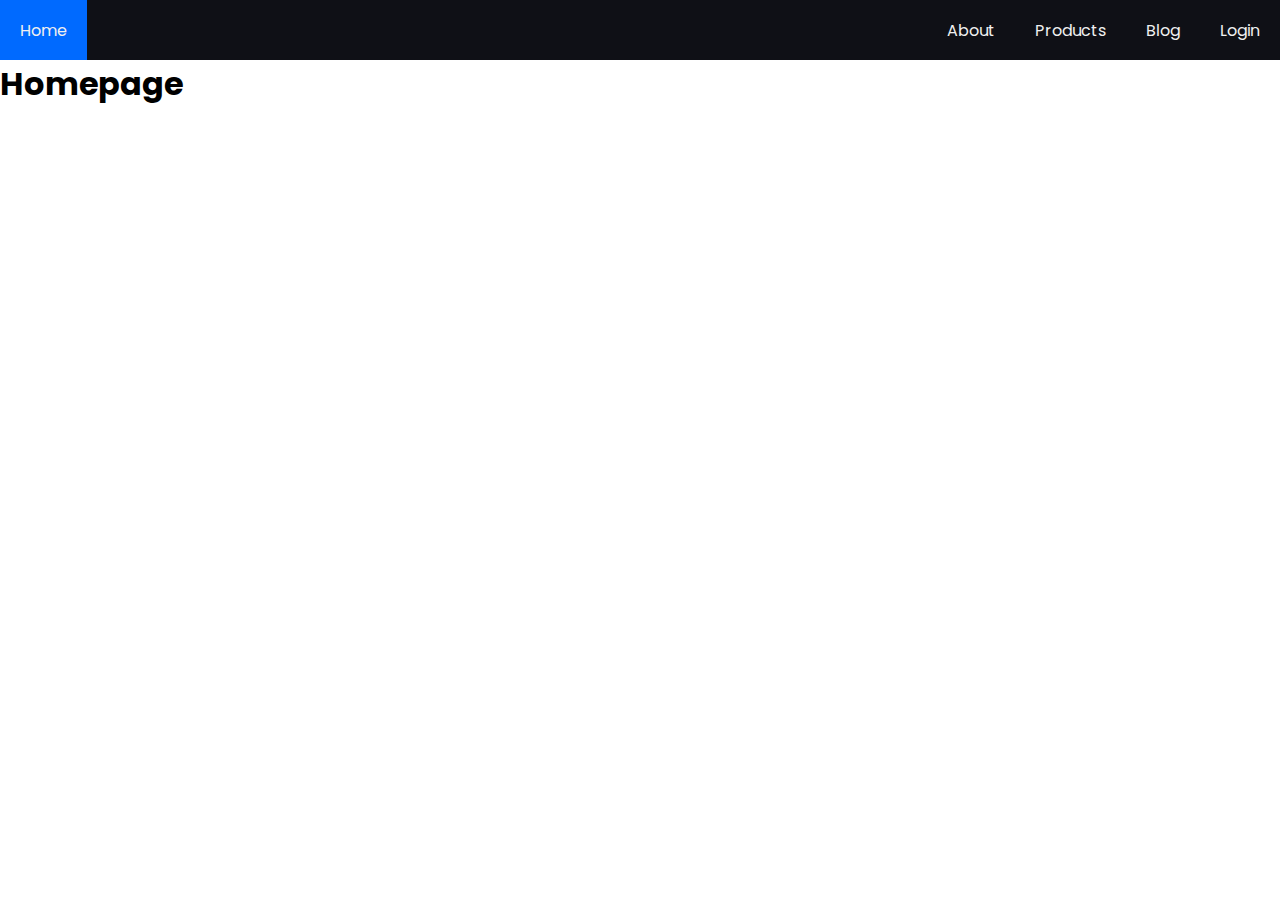
<file: animated navbar/index.html>
<!DOCTYPE html>
<html lang="en">
<head>
  <meta charset="UTF-8">
  <meta name="viewport" content="width=device-width, initial-scale=1.0">
  <title>Animated Navbar</title>
  <link rel="stylesheet" href="style.css">
</head>
<body>
  <nav>
    <input type="checkbox" id="sidebar-active">
    <label for="sidebar-active" class="open-sidebar-button">
      <svg xmlns="http://www.w3.org/2000/svg" height="32" viewBox="0 -960 960 960" width="32"><path d="M120-240v-80h720v80H120Zm0-200v-80h720v80H120Zm0-200v-80h720v80H120Z"/></svg>
    </label>
    <label id="overlay" for="sidebar-active"></label>
    <div class="links-container">
      <label for="sidebar-active" class="close-sidebar-button">
        <svg xmlns="http://www.w3.org/2000/svg" height="32" viewBox="0 -960 960 960" width="32"><path d="m256-200-56-56 224-224-224-224 56-56 224 224 224-224 56 56-224 224 224 224-56 56-224-224-224 224Z"/></svg>
      </label>

      <!-- NOT IN TUTORIAL: The <a> tags are linked to the subpages -->
      <a class="home-link" href="index.html">Home</a> 
      <a href="about.html">About</a> 
      <a href="products.html">Products</a>
      <a href="blog.html">Blog</a>
      <a href="login.html">Login</a>
      
    </div>
  </nav>

  <h1>Homepage</h1>
</body>
</html>
</file>
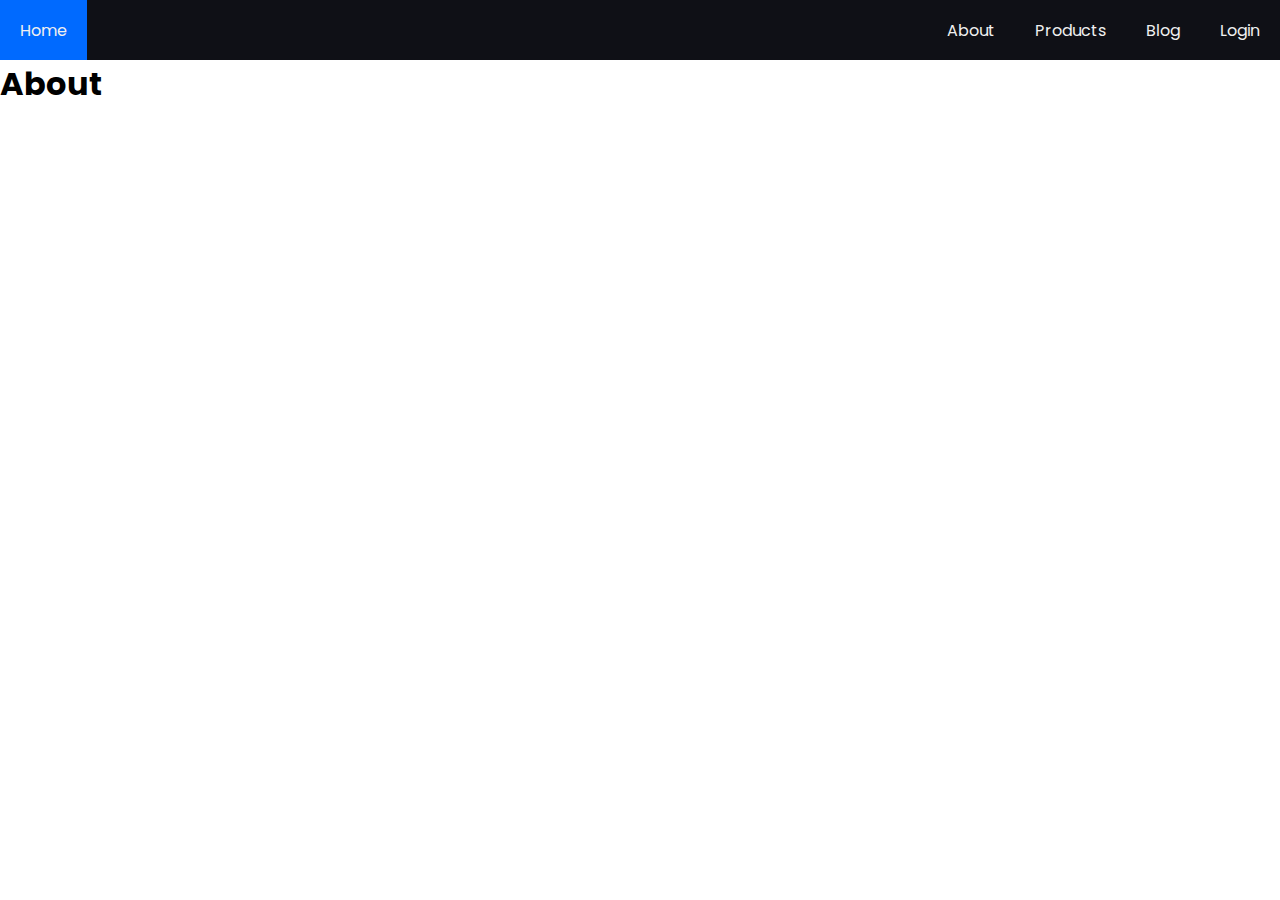
<file: animated navbar/about.html>
<!DOCTYPE html>
<html lang="en">
<head>
  <meta charset="UTF-8">
  <meta name="viewport" content="width=device-width, initial-scale=1.0">
  <title>About</title>
  <link rel="stylesheet" href="style.css">
</head>
<body>
  <nav>
    <input type="checkbox" id="sidebar-active">
    <label for="sidebar-active" class="open-sidebar-button">
      <svg xmlns="http://www.w3.org/2000/svg" height="32" viewBox="0 -960 960 960" width="32"><path d="M120-240v-80h720v80H120Zm0-200v-80h720v80H120Zm0-200v-80h720v80H120Z"/></svg>
    </label>
    <label id="overlay" for="sidebar-active"></label>
    <div class="links-container">
      <label for="sidebar-active" class="close-sidebar-button">
        <svg xmlns="http://www.w3.org/2000/svg" height="32" viewBox="0 -960 960 960" width="32"><path d="m256-200-56-56 224-224-224-224 56-56 224 224 224-224 56 56-224 224 224 224-56 56-224-224-224 224Z"/></svg>
      </label>

      <a class="home-link" href="index.html">Home</a> <!-- link back to homepage -->
      <a href="about.html">About</a> 
      <a href="products.html">Products</a>
      <a href="blog.html">Blog</a>
      <a href="login.html">Login</a>
      
    </div>
  </nav>

  <h1>About</h1>
</body>
</html>
</file>
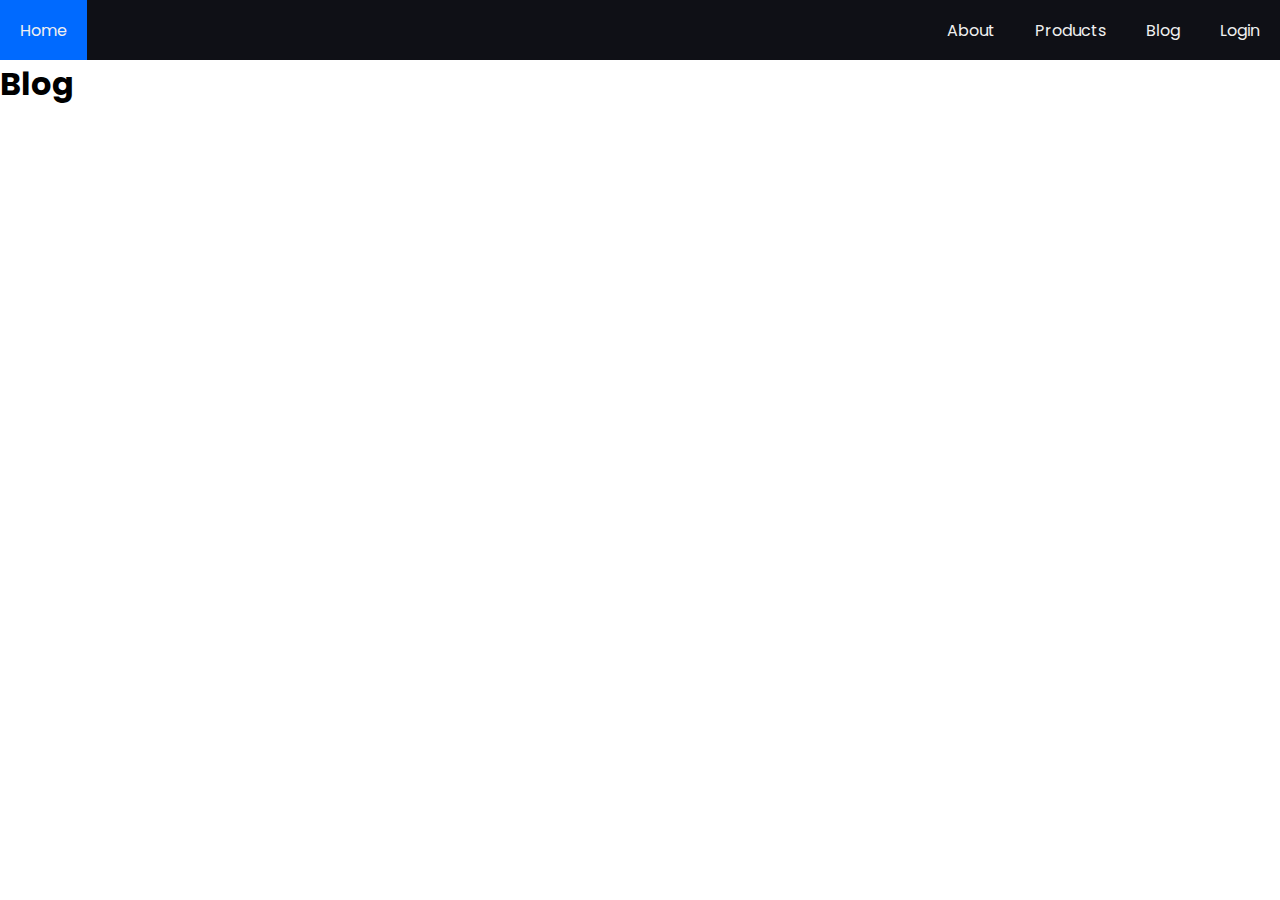
<file: animated navbar/blog.html>
<!DOCTYPE html>
<html lang="en">
<head>
  <meta charset="UTF-8">
  <meta name="viewport" content="width=device-width, initial-scale=1.0">
  <title>Blog</title>
  <link rel="stylesheet" href="style.css">
</head>
<body>
  <nav>
    <input type="checkbox" id="sidebar-active">
    <label for="sidebar-active" class="open-sidebar-button">
      <svg xmlns="http://www.w3.org/2000/svg" height="32" viewBox="0 -960 960 960" width="32"><path d="M120-240v-80h720v80H120Zm0-200v-80h720v80H120Zm0-200v-80h720v80H120Z"/></svg>
    </label>
    <label id="overlay" for="sidebar-active"></label>
    <div class="links-container">
      <label for="sidebar-active" class="close-sidebar-button">
        <svg xmlns="http://www.w3.org/2000/svg" height="32" viewBox="0 -960 960 960" width="32"><path d="m256-200-56-56 224-224-224-224 56-56 224 224 224-224 56 56-224 224 224 224-56 56-224-224-224 224Z"/></svg>
      </label>

      <a class="home-link" href="index.html">Home</a> <!-- link back to homepage -->
      <a href="about.html">About</a> 
      <a href="products.html">Products</a>
      <a href="blog.html">Blog</a>
      <a href="login.html">Login</a>
      
    </div>
  </nav>
  <h1>Blog</h1>
</body>
</html>
</file>
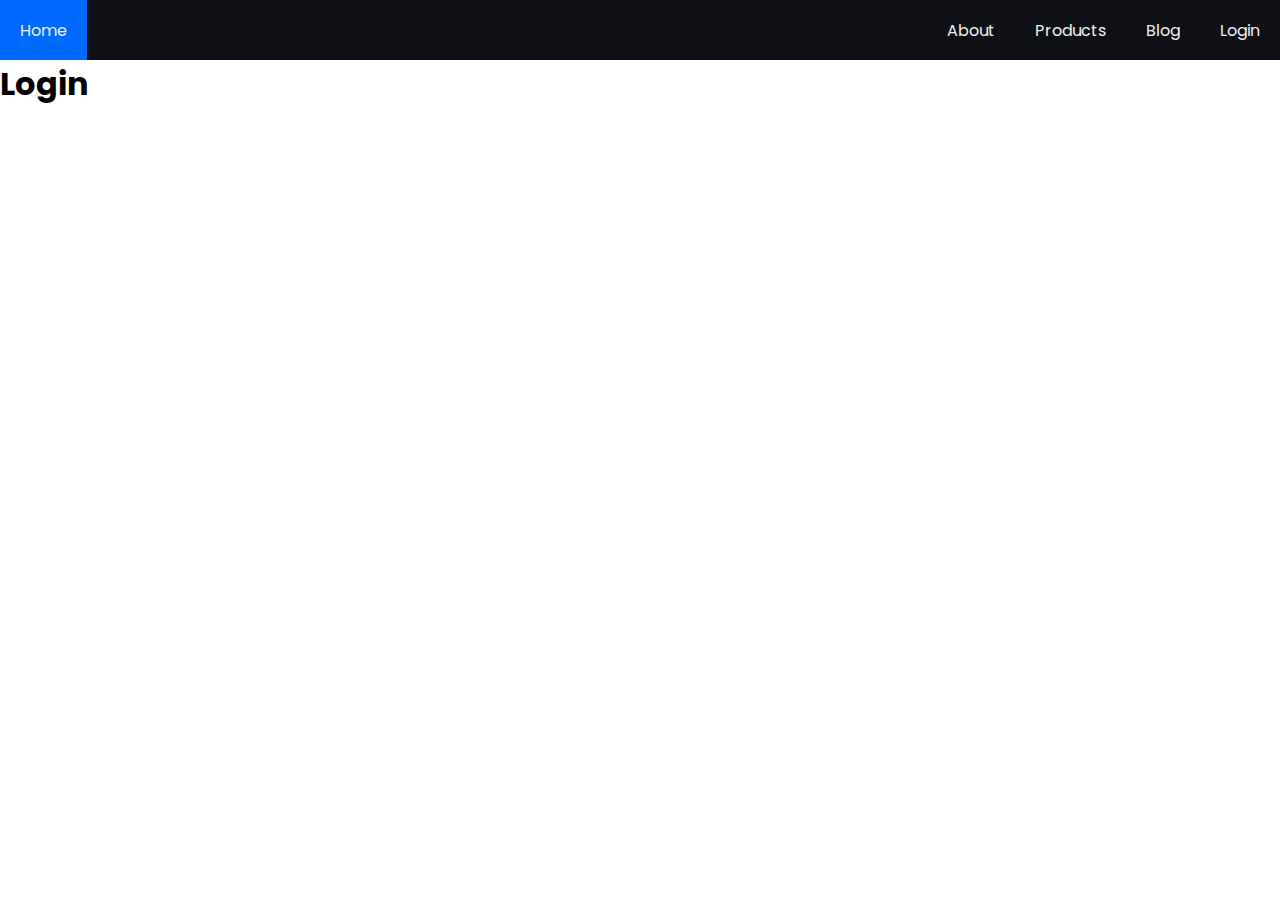
<file: animated navbar/login.html>
<!DOCTYPE html>
<html lang="en">
<head>
  <meta charset="UTF-8">
  <meta name="viewport" content="width=device-width, initial-scale=1.0">
  <title>Login</title>
  <link rel="stylesheet" href="style.css">
</head>
<body>
  <nav>
    <input type="checkbox" id="sidebar-active">
    <label for="sidebar-active" class="open-sidebar-button">
      <svg xmlns="http://www.w3.org/2000/svg" height="32" viewBox="0 -960 960 960" width="32"><path d="M120-240v-80h720v80H120Zm0-200v-80h720v80H120Zm0-200v-80h720v80H120Z"/></svg>
    </label>
    <label id="overlay" for="sidebar-active"></label>
    <div class="links-container">
      <label for="sidebar-active" class="close-sidebar-button">
        <svg xmlns="http://www.w3.org/2000/svg" height="32" viewBox="0 -960 960 960" width="32"><path d="m256-200-56-56 224-224-224-224 56-56 224 224 224-224 56 56-224 224 224 224-56 56-224-224-224 224Z"/></svg>
      </label>

      <a class="home-link" href="index.html">Home</a> <!-- link back to homepage -->
      <a href="about.html">About</a> 
      <a href="products.html">Products</a>
      <a href="blog.html">Blog</a>
      <a href="login.html">Login</a>
      
    </div>
  </nav>

  <h1>Login</h1>
</body>
</html>
</file>
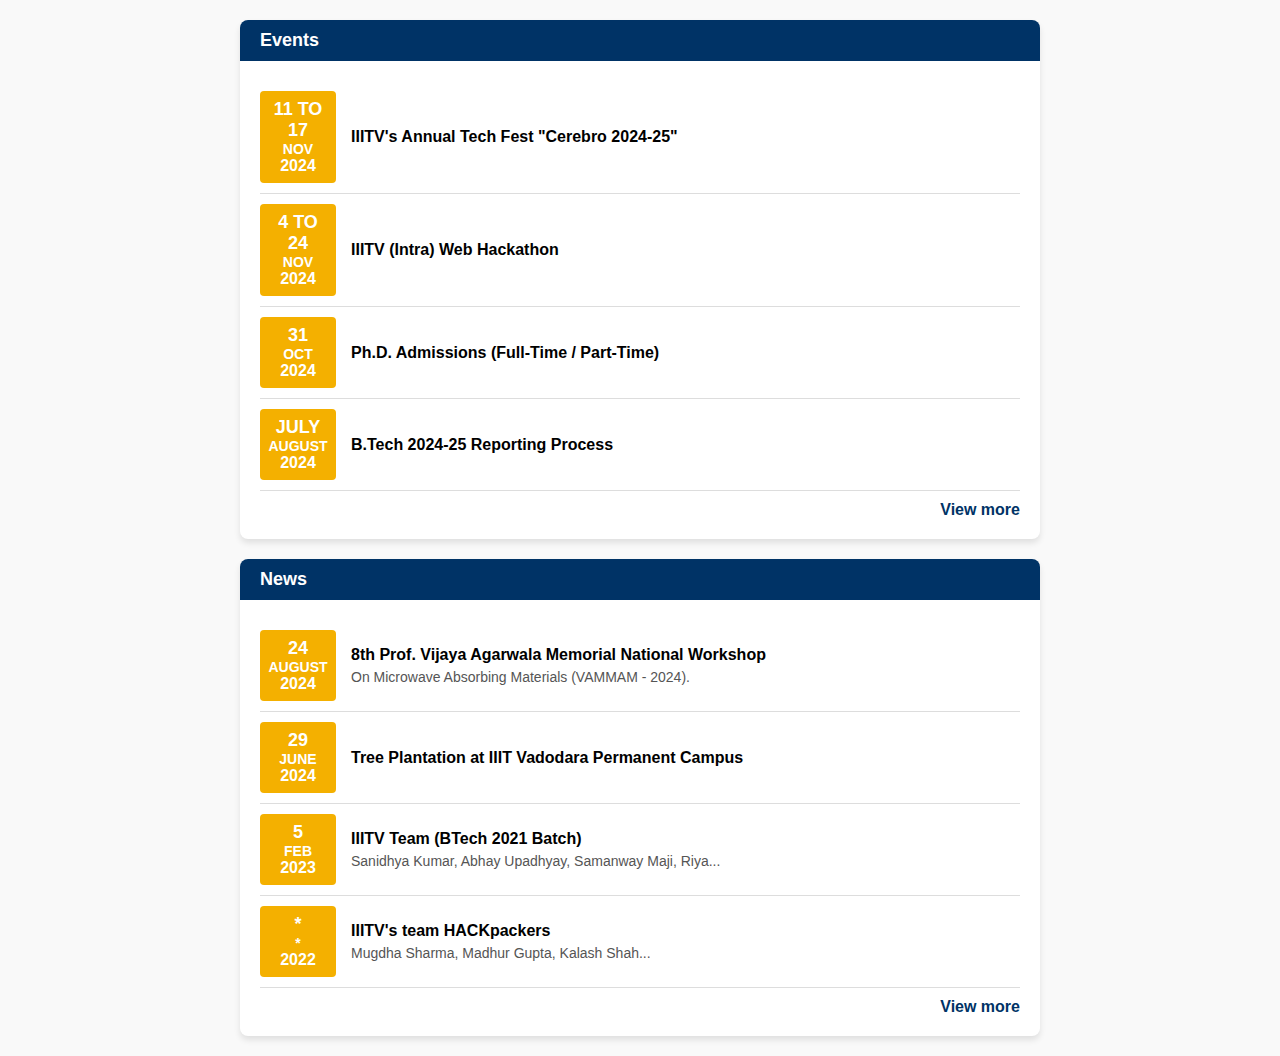
<file: animated navbar/new.html>
<!DOCTYPE html>
<html lang="en">
<head>
    <meta charset="UTF-8">
    <meta name="viewport" content="width=device-width, initial-scale=1.0">
    <title>Events and News</title>
    <style>
        body {
            font-family: Arial, sans-serif;
            margin: 0;
            padding: 0;
            background-color: #f9f9f9;
        }

        .section-container {
            margin: 20px auto;
            max-width: 800px;
            background-color: white;
            border-radius: 8px;
            overflow: hidden;
            box-shadow: 0 4px 6px rgba(0, 0, 0, 0.1);
        }

        .section-header {
            background-color: #003366;
            color: white;
            padding: 10px 20px;
            font-size: 18px;
            font-weight: bold;
        }

        .section-content {
            padding: 20px;
        }

        .item {
            display: flex;
            align-items: center;
            border-bottom: 1px solid #ddd;
            padding: 10px 0;
        }

        .item:last-child {
            border-bottom: none;
        }

        .date {
            background-color: #f4b000;
            color: white;
            font-weight: bold;
            padding: 8px;
            margin-right: 15px;
            border-radius: 4px;
            text-align: center;
            width: 60px;
        }

        .date .month {
            font-size: 14px;
        }

        .date .day {
            font-size: 18px;
        }

        .details {
            flex-grow: 1;
        }

        .details .title {
            font-weight: bold;
            font-size: 16px;
        }

        .details .description {
            font-size: 14px;
            color: #555;
            margin-top: 5px;
        }

        .view-more {
            text-align: right;
            margin-top: 10px;
        }

        .view-more a {
            text-decoration: none;
            color: #003366;
            font-weight: bold;
        }

        .view-more a:hover {
            text-decoration: underline;
        }
    </style>
</head>
<body>

    <!-- Events Section -->
    <div class="section-container">
        <div class="section-header">Events</div>
        <div class="section-content">
            <div class="item">
                <div class="date">
                    <div class="day">11 TO 17</div>
                    <div class="month">NOV</div>
                    <div class="year">2024</div>
                </div>
                <div class="details">
                    <div class="title">IIITV's Annual Tech Fest "Cerebro 2024-25"</div>
                </div>
            </div>
            <div class="item">
                <div class="date">
                    <div class="day">4 TO 24</div>
                    <div class="month">NOV</div>
                    <div class="year">2024</div>
                </div>
                <div class="details">
                    <div class="title">IIITV (Intra) Web Hackathon</div>
                </div>
            </div>
            <div class="item">
                <div class="date">
                    <div class="day">31</div>
                    <div class="month">OCT</div>
                    <div class="year">2024</div>
                </div>
                <div class="details">
                    <div class="title">Ph.D. Admissions (Full-Time / Part-Time)</div>
                </div>
            </div>
            <div class="item">
                <div class="date">
                    <div class="day">JULY</div>
                    <div class="month">AUGUST</div>
                    <div class="year">2024</div>
                </div>
                <div class="details">
                    <div class="title">B.Tech 2024-25 Reporting Process</div>
                </div>
            </div>
            <div class="view-more">
                <a href="#">View more</a>
            </div>
        </div>
    </div>

    <!-- News Section -->
    <div class="section-container">
        <div class="section-header">News</div>
        <div class="section-content">
            <div class="item">
                <div class="date">
                    <div class="day">24</div>
                    <div class="month">AUGUST</div>
                    <div class="year">2024</div>
                </div>
                <div class="details">
                    <div class="title">8th Prof. Vijaya Agarwala Memorial National Workshop</div>
                    <div class="description">On Microwave Absorbing Materials (VAMMAM - 2024).</div>
                </div>
            </div>
            <div class="item">
                <div class="date">
                    <div class="day">29</div>
                    <div class="month">JUNE</div>
                    <div class="year">2024</div>
                </div>
                <div class="details">
                    <div class="title">Tree Plantation at IIIT Vadodara Permanent Campus</div>
                </div>
            </div>
            <div class="item">
                <div class="date">
                    <div class="day">5</div>
                    <div class="month">FEB</div>
                    <div class="year">2023</div>
                </div>
                <div class="details">
                    <div class="title">IIITV Team (BTech 2021 Batch)</div>
                    <div class="description">Sanidhya Kumar, Abhay Upadhyay, Samanway Maji, Riya...</div>
                </div>
            </div>
            <div class="item">
                <div class="date">
                    <div class="day">*</div>
                    <div class="month">*</div>
                    <div class="year">2022</div>
                </div>
                <div class="details">
                    <div class="title">IIITV's team HACKpackers</div>
                    <div class="description">Mugdha Sharma, Madhur Gupta, Kalash Shah...</div>
                </div>
            </div>
            <div class="view-more">
                <a href="#">View more</a>
            </div>
        </div>
    </div>

</body>
</html>
</file>
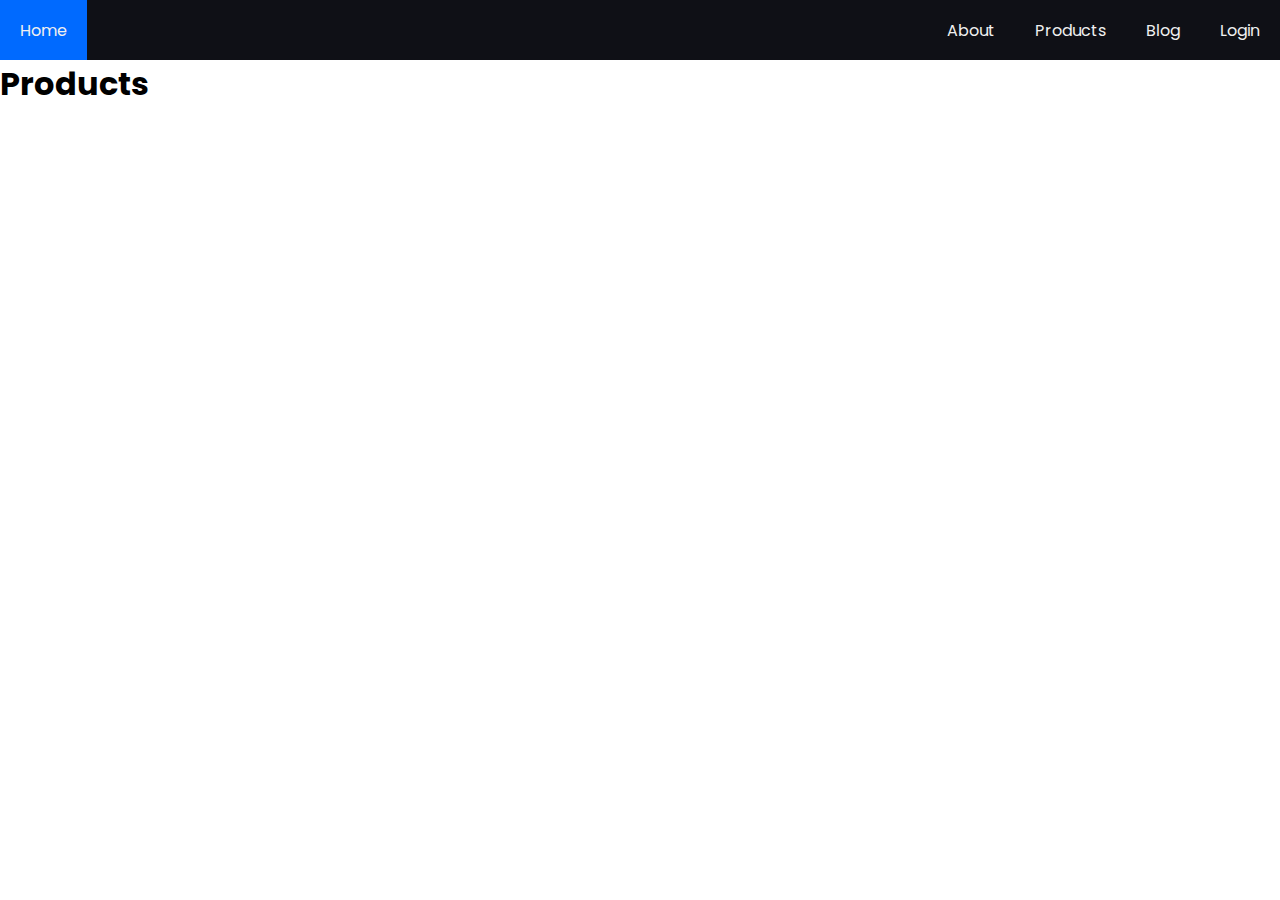
<file: animated navbar/products.html>
<!DOCTYPE html>
<html lang="en">
<head>
  <meta charset="UTF-8">
  <meta name="viewport" content="width=device-width, initial-scale=1.0">
  <title>Products</title>
  <link rel="stylesheet" href="style.css">
</head>
<body>
  <nav>
    <input type="checkbox" id="sidebar-active">
    <label for="sidebar-active" class="open-sidebar-button">
      <svg xmlns="http://www.w3.org/2000/svg" height="32" viewBox="0 -960 960 960" width="32"><path d="M120-240v-80h720v80H120Zm0-200v-80h720v80H120Zm0-200v-80h720v80H120Z"/></svg>
    </label>
    <label id="overlay" for="sidebar-active"></label>
    <div class="links-container">
      <label for="sidebar-active" class="close-sidebar-button">
        <svg xmlns="http://www.w3.org/2000/svg" height="32" viewBox="0 -960 960 960" width="32"><path d="m256-200-56-56 224-224-224-224 56-56 224 224 224-224 56 56-224 224 224 224-56 56-224-224-224 224Z"/></svg>
      </label>

      <a class="home-link" href="index.html">Home</a> <!-- link back to homepage -->
      <a href="about.html">About</a> 
      <a href="products.html">Products</a>
      <a href="blog.html">Blog</a>
      <a href="login.html">Login</a>
      
    </div>
  </nav>
  <h1>Products</h1>
</body>
</html>
</file>
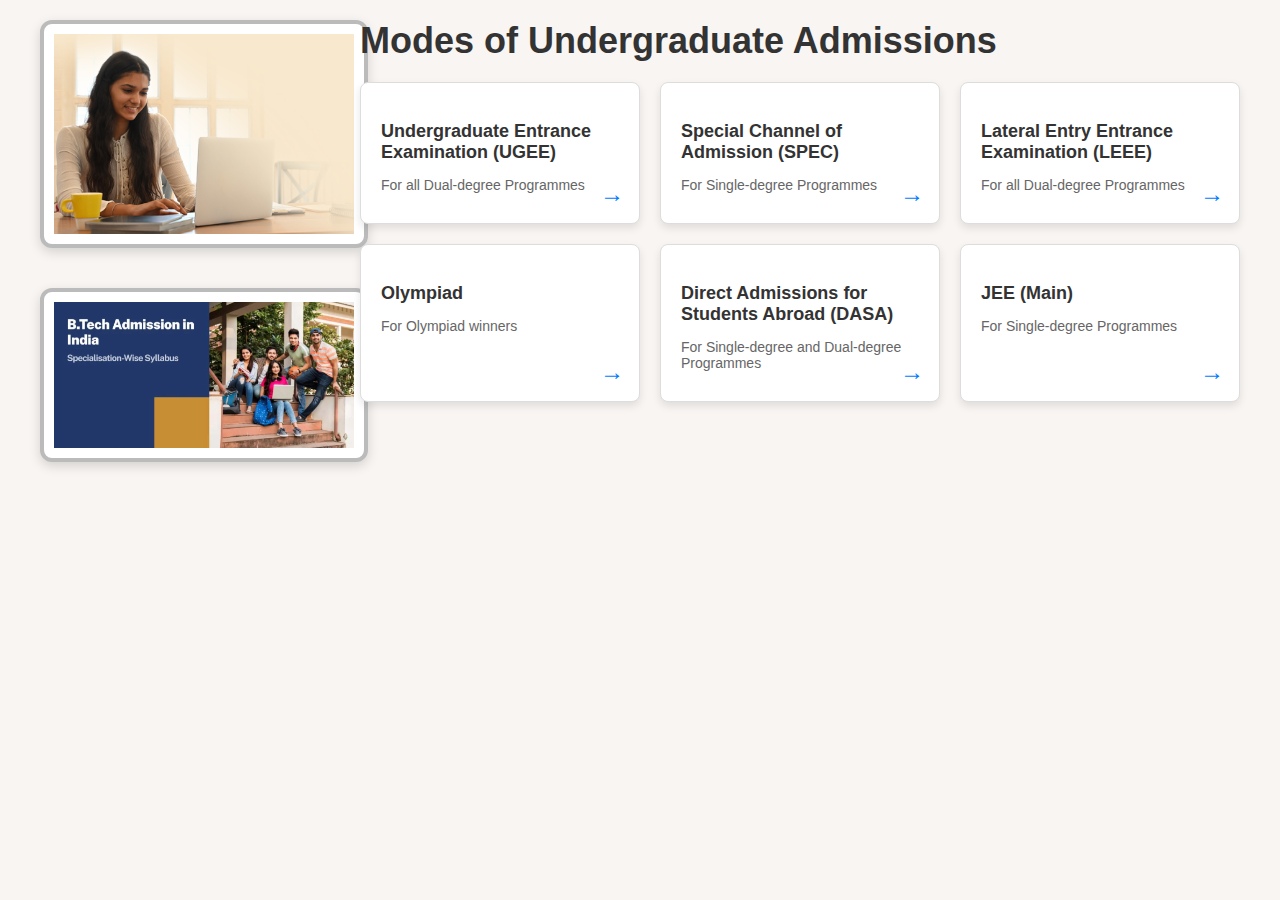
<file: khush content/website/btech.html>
<!DOCTYPE html>
<html lang="en">
<head>
    <meta charset="UTF-8">
    <meta name="viewport" content="width=device-width, initial-scale=1.0">
    <title>Modes of Undergraduate Admissions</title>
    <style>
        body {
            font-family: Arial, sans-serif;
            background-color: #f8f5f2;
            color: #333;
            margin: 0;
            padding: 20px;
        }

        .container {
            display: flex;
            max-width: 1200px;
            margin: 0 auto;
            gap: 20px;
            align-items: flex-start;
        }

        .left-image {
            flex: 1;
            max-width: 300px;
            display: flex;
            flex-direction: column;
            gap: 40px;
        }

        .left-image img {
            width: 100%;
            padding: 10px; /* Add padding around the image */
            background-color: #fff; /* Background color for the padding */
            border-radius: 12px;
            border: 4px solid #bbb; /* Enhanced border style */
            box-shadow: 0px 4px 12px rgba(0, 0, 0, 0.15);
            transition: transform 0.3s ease, box-shadow 0.3s ease;
        }

        /* Image hover effect */
        .left-image img:hover {
            transform: scale(1.05); /* Slight zoom on hover */
            box-shadow: 0px 8px 16px rgba(0, 0, 0, 0.2);
        }

        .right-content {
            flex: 2;
        }

        .header {
            font-size: 36px;
            font-weight: bold;
            margin-bottom: 20px;
        }

        .grid-container {
            display: grid;
            grid-template-columns: repeat(auto-fit, minmax(250px, 1fr));
            gap: 20px;
        }

        .card {
            position: relative;
            border: 1px solid #ddd;
            padding: 20px;
            border-radius: 8px;
            background-color: #fff;
            box-shadow: 0px 4px 8px rgba(0, 0, 0, 0.1);
            transition: transform 0.3s ease;
        }

        .card:hover {
            transform: translateY(-5px);
        }

        .card h3 {
            font-size: 18px;
            margin-bottom: 10px;
            font-weight: 600;
            color: #333;
        }

        .card p {
            font-size: 14px;
            color: #666;
            margin-bottom: 10px;
        }

        .card a {
            color: #007bff;
            font-size: 24px;
            text-decoration: none;
            font-weight: bold;
            position: absolute;
            bottom: 15px;
            right: 15px;
        }

        .card a:hover {
            color: #0056b3;
        }
    </style>
</head>
<body>

<div class="container">
    <!-- Images on the left side -->
    <div class="left-image">
        <img src="btech.png" alt="IIIT Vadodara Image">
        <img src="btech1.png.png" alt="Additional Image">
    </div>

    <!-- Right-side content -->
    <div class="right-content">
        <div class="header">Modes of Undergraduate Admissions</div>
        <div class="grid-container">
            <div class="card">
                <h3>Undergraduate Entrance Examination (UGEE)</h3>
                <p>For all Dual-degree Programmes</p>
                <a href="#">→</a>
            </div>
            <div class="card">
                <h3>Special Channel of Admission (SPEC)</h3>
                <p>For Single-degree Programmes</p>
                <a href="#">→</a>
            </div>
            <div class="card">
                <h3>Lateral Entry Entrance Examination (LEEE)</h3>
                <p>For all Dual-degree Programmes</p>
                <a href="#">→</a>
            </div>
            <div class="card">
                <h3>Olympiad</h3>
                <p>For Olympiad winners</p>
                <a href="#">→</a>
            </div>
            <div class="card">
                <h3>Direct Admissions for Students Abroad (DASA)</h3>
                <p>For Single-degree and Dual-degree Programmes</p>
                <a href="#">→</a>
            </div>
            <div class="card">
                <h3>JEE (Main)</h3>
                <p>For Single-degree Programmes</p>
                <a href="#">→</a>
            </div>
        </div>
    </div>
</div>

</body>
</html>
</file>
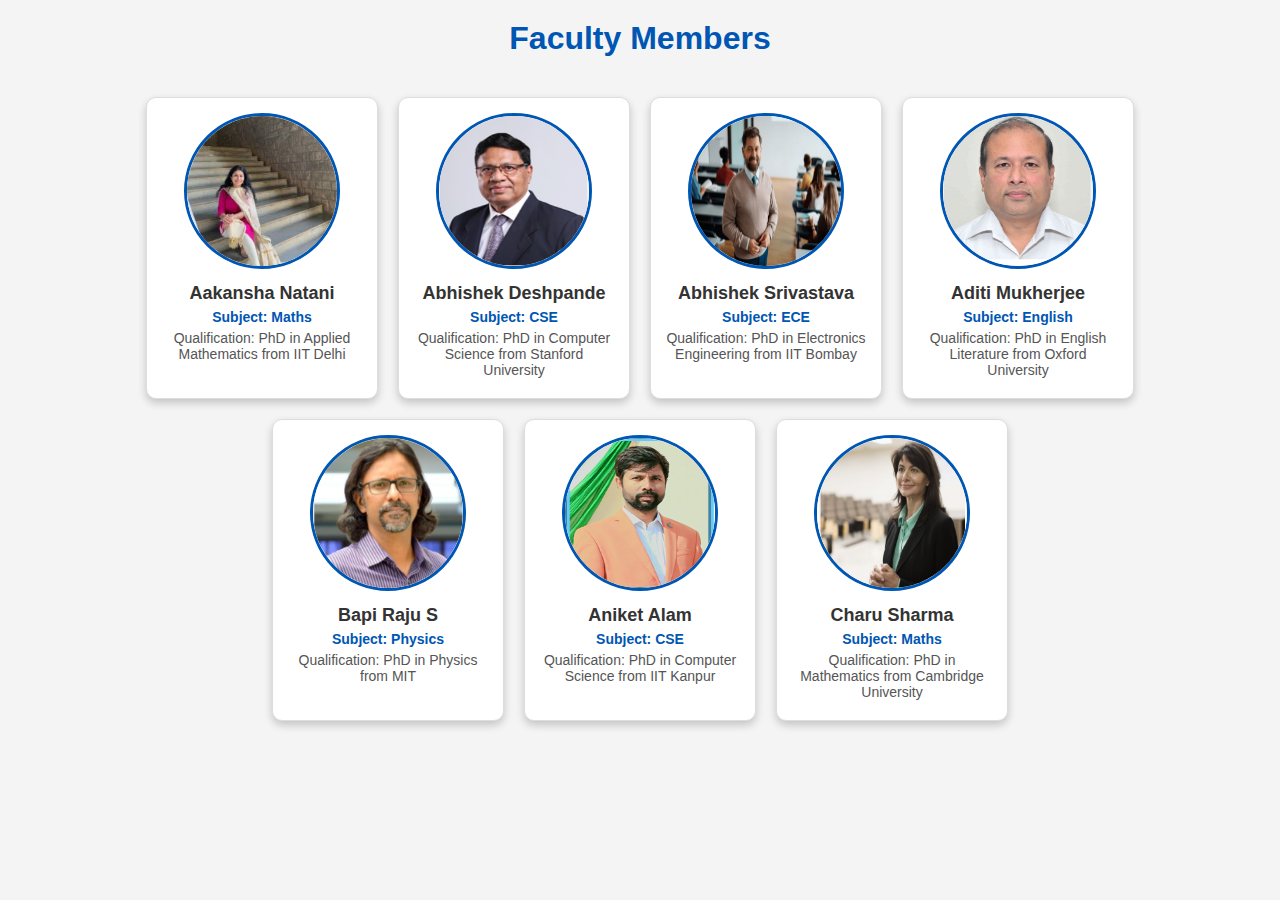
<file: khush content/website/faculty.html>
<!DOCTYPE html>
<html lang="en">
<head>
    <meta charset="UTF-8">
    <meta name="viewport" content="width=device-width, initial-scale=1.0">
    <title>Faculty Members</title>
    <style>
        body {
            font-family: Arial, sans-serif;
            background-color: #f4f4f4;
            color: #333;
            margin: 0;
            padding: 0;
            display: flex;
            flex-direction: column;
            align-items: center;
        }
        h1 {
            margin: 20px 0;
            color: #0056b3;
        }
        .faculty-container {
            display: flex;
            flex-wrap: wrap;
            justify-content: center;
            gap: 20px;
            max-width: 1200px;
            padding: 20px;
        }
        .faculty-card {
            width: 200px;
            text-align: center;
            background-color: #fff;
            padding: 15px;
            border-radius: 10px;
            box-shadow: 0 4px 8px rgba(0, 0, 0, 0.2);
            border: 1px solid #ddd;
            transition: transform 0.2s;
        }
        .faculty-card:hover {
            transform: scale(1.05);
            box-shadow: 0 8px 16px rgba(0, 0, 0, 0.3);
        }
        .faculty-card img {
            width: 150px;
            height: 150px;
            border-radius: 50%;
            border: 3px solid #0056b3;
        }
        .faculty-card h3 {
            margin: 10px 0 5px;
            font-size: 18px;
            color: #333;
        }
        .faculty-card p {
            font-size: 14px;
            color: #555;
            margin: 5px 0;
        }
        .faculty-card p.subject {
            font-weight: bold;
            color: #0056b3;
        }
    </style>
</head>
<body>
    <h1>Faculty Members</h1>
    <div class="faculty-container">
        <div class="faculty-card">
            <img src="image1.png.png" alt="Aakansha Natani">
            <h3>Aakansha Natani</h3>
            <p class="subject">Subject: Maths</p>
            <p>Qualification: PhD in Applied Mathematics from IIT Delhi</p>
        </div>
        <div class="faculty-card">
            <img src="image2 (2).png" alt="Abhishek Deshpande">
            <h3>Abhishek Deshpande</h3>
            <p class="subject">Subject: CSE</p>
            <p>Qualification: PhD in Computer Science from Stanford University</p>
        </div>
        <div class="faculty-card">
            <img src="image3.png" alt="Abhishek Srivastava">
            <h3>Abhishek Srivastava</h3>
            <p class="subject">Subject: ECE</p>
            <p>Qualification: PhD in Electronics Engineering from IIT Bombay</p>
        </div>
        <div class="faculty-card">
            <img src="image4.png" alt="Aditi Mukherjee">
            <h3>Aditi Mukherjee</h3>
            <p class="subject">Subject: English</p>
            <p>Qualification: PhD in English Literature from Oxford University</p>
        </div>
        <div class="faculty-card">
            <img src="image5.png" alt="Bapi Raju S">
            <h3>Bapi Raju S</h3>
            <p class="subject">Subject: Physics</p>
            <p>Qualification: PhD in Physics from MIT</p>
        </div>
        <div class="faculty-card">
            <img src="image6.png" alt="Aniket Alam">
            <h3>Aniket Alam</h3>
            <p class="subject">Subject: CSE</p>
            <p>Qualification: PhD in Computer Science from IIT Kanpur</p>
        </div>
        <div class="faculty-card">
            <img src="image7.png.png" alt="Charu Sharma">
            <h3>Charu Sharma</h3>
            <p class="subject">Subject: Maths</p>
            <p>Qualification: PhD in Mathematics from Cambridge University</p>
        </div>
    </div>
</body>
</html>
</file>
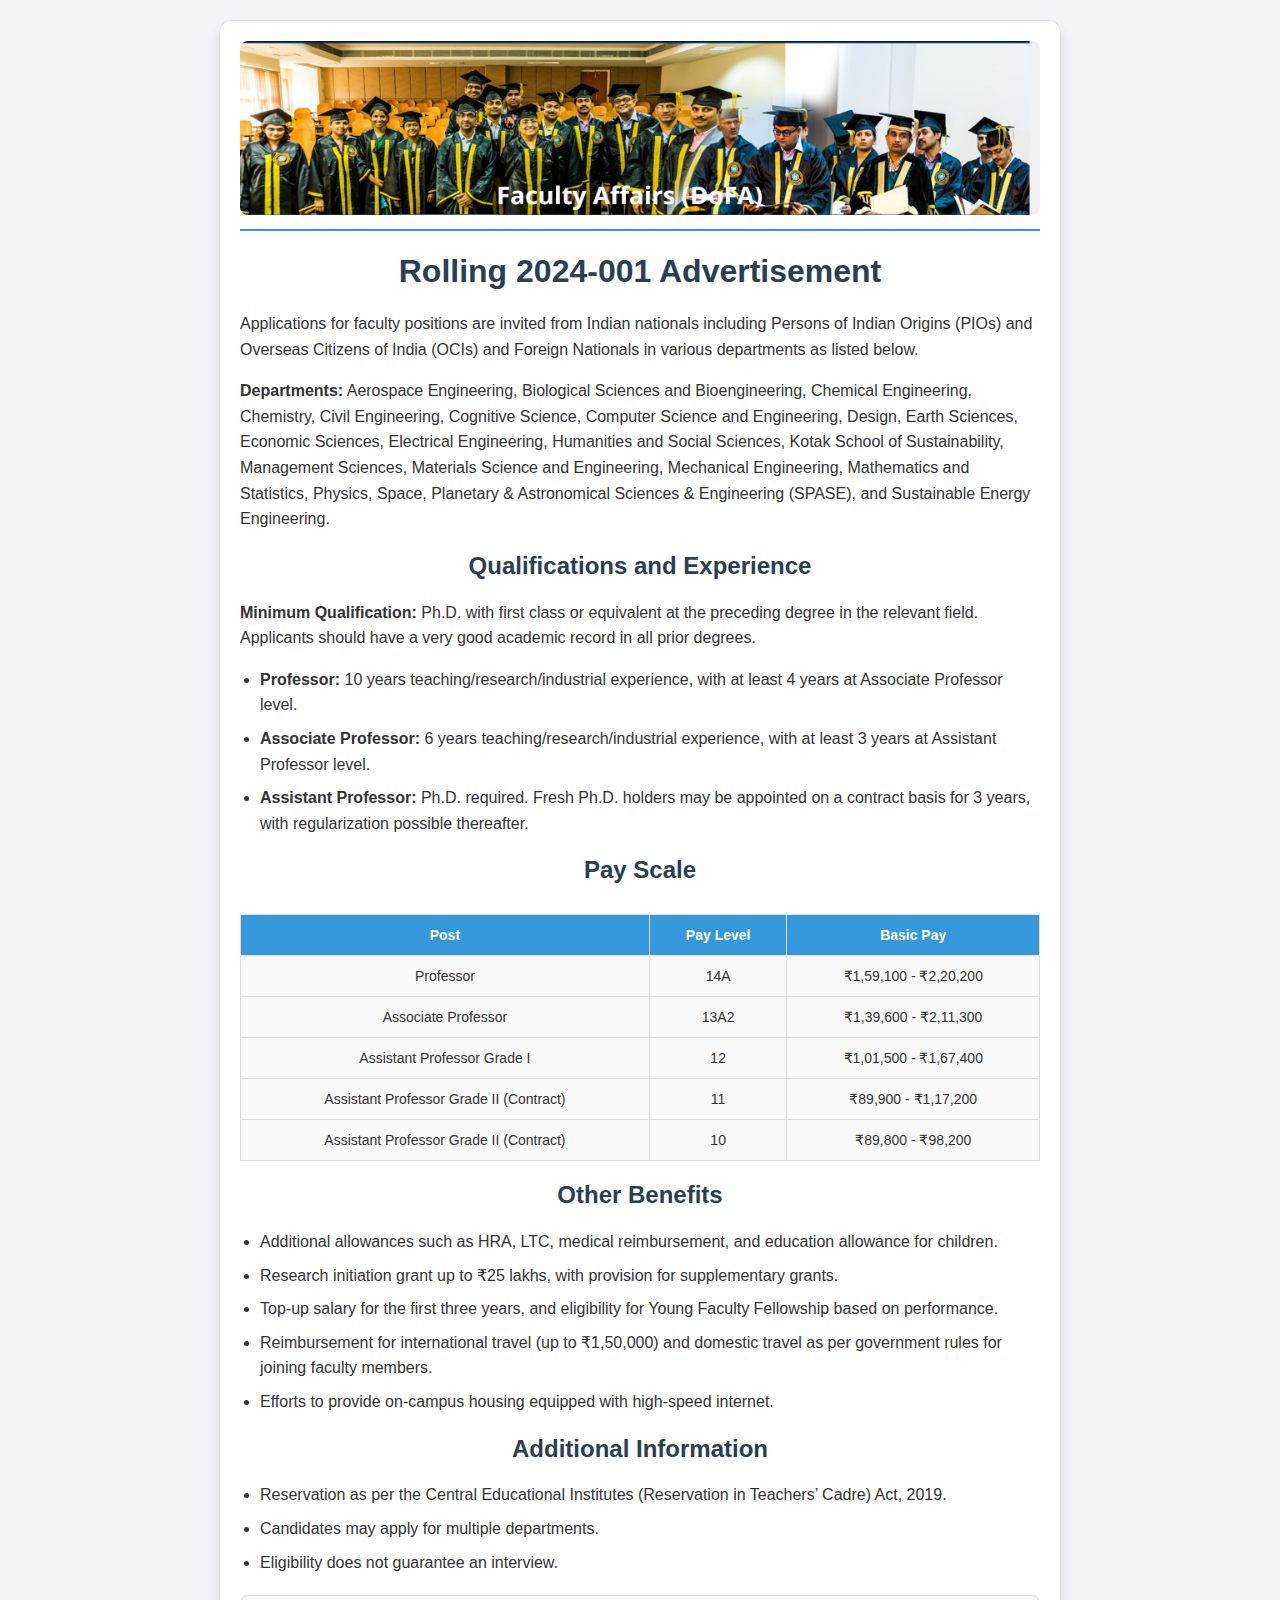
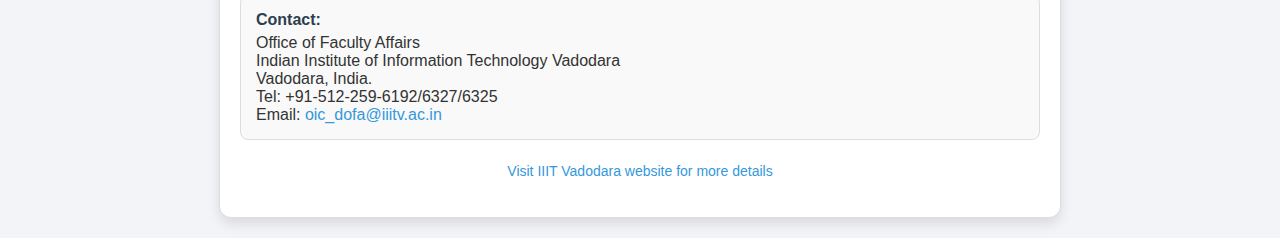
<file: khush content/website/facultypos.html>
<!DOCTYPE html>
<html lang="en">
<head>
    <meta charset="UTF-8">
    <meta name="viewport" content="width=device-width, initial-scale=1.0">
    <title>Rolling 2024-001 Advertisement - IIIT Vadodara</title>
    <style>
        body {
            font-family: Arial, sans-serif;
            background-color: #f3f4f7;
            color: #333;
            margin: 0;
            padding: 20px;
        }
        .container {
            max-width: 800px;
            margin: 0 auto;
            padding: 20px;
            background-color: #fff;
            border: 1px solid #ddd;
            border-radius: 12px;
            box-shadow: 0 6px 12px rgba(0, 0, 0, 0.1);
        }
        .image-container {
            text-align: center;
            margin-bottom: 20px;
            border-bottom: 2px solid #3498db;
            padding-bottom: 10px;
        }
        .image-container img {
            border-radius: 8px;
            max-width: 100%;
            height: auto;
        }
        h1, h2, h3 {
            color: #2c3e50;
            text-align: center;
        }
        p, li {
            line-height: 1.6;
        }
        ul {
            margin-top: 0;
            padding-left: 20px;
        }
        a {
            color: #3498db;
            text-decoration: none;
        }
        a:hover {
            text-decoration: underline;
        }
        .table-container {
            overflow-x: auto;
            margin-top: 20px;
        }
        table {
            width: 100%;
            border-collapse: collapse;
            margin-top: 10px;
            box-shadow: 0 4px 8px rgba(0, 0, 0, 0.05);
        }
        th, td {
            border: 1px solid #ddd;
            padding: 12px;
            text-align: center;
            font-size: 14px;
        }
        th {
            background-color: #3498db;
            color: white;
            font-weight: bold;
        }
        td {
            background-color: #f9f9f9;
        }
        ul li {
            margin-bottom: 8px;
        }
        .contact-section {
            margin-top: 20px;
            padding: 15px;
            border: 1px solid #ddd;
            border-radius: 8px;
            background-color: #f9f9f9;
        }
        .contact-section strong {
            display: block;
            margin-bottom: 5px;
            color: #2c3e50;
        }
        .footer-link {
            text-align: center;
            margin-top: 20px;
            font-size: 14px;
        }
    </style>
</head>
<body>
    <div class="container">
        <div class="image-container">
            <img src="image f.png" alt="IIIT Vadodara">
        </div>
        
        <h1>Rolling 2024-001 Advertisement</h1>
        <p>Applications for faculty positions are invited from Indian nationals including Persons of Indian Origins (PIOs) and Overseas Citizens of India (OCIs) and Foreign Nationals in various departments as listed below.</p>

        <p><strong>Departments:</strong> Aerospace Engineering, Biological Sciences and Bioengineering, Chemical Engineering, Chemistry, Civil Engineering, Cognitive Science, Computer Science and Engineering, Design, Earth Sciences, Economic Sciences, Electrical Engineering, Humanities and Social Sciences, Kotak School of Sustainability, Management Sciences, Materials Science and Engineering, Mechanical Engineering, Mathematics and Statistics, Physics, Space, Planetary & Astronomical Sciences & Engineering (SPASE), and Sustainable Energy Engineering.</p>

        <h2>Qualifications and Experience</h2>
        <p><strong>Minimum Qualification:</strong> Ph.D. with first class or equivalent at the preceding degree in the relevant field. Applicants should have a very good academic record in all prior degrees.</p>
        <ul>
            <li><strong>Professor:</strong> 10 years teaching/research/industrial experience, with at least 4 years at Associate Professor level.</li>
            <li><strong>Associate Professor:</strong> 6 years teaching/research/industrial experience, with at least 3 years at Assistant Professor level.</li>
            <li><strong>Assistant Professor:</strong> Ph.D. required. Fresh Ph.D. holders may be appointed on a contract basis for 3 years, with regularization possible thereafter.</li>
        </ul>

        <h2>Pay Scale</h2>
        <div class="table-container">
            <table>
                <tr>
                    <th>Post</th>
                    <th>Pay Level</th>
                    <th>Basic Pay</th>
                </tr>
                <tr>
                    <td>Professor</td>
                    <td>14A</td>
                    <td>₹1,59,100 - ₹2,20,200</td>
                </tr>
                <tr>
                    <td>Associate Professor</td>
                    <td>13A2</td>
                    <td>₹1,39,600 - ₹2,11,300</td>
                </tr>
                <tr>
                    <td>Assistant Professor Grade I</td>
                    <td>12</td>
                    <td>₹1,01,500 - ₹1,67,400</td>
                </tr>
                <tr>
                    <td>Assistant Professor Grade II (Contract)</td>
                    <td>11</td>
                    <td>₹89,900 - ₹1,17,200</td>
                </tr>
                <tr>
                    <td>Assistant Professor Grade II (Contract)</td>
                    <td>10</td>
                    <td>₹89,800 - ₹98,200</td>
                </tr>
            </table>
        </div>

        <h2>Other Benefits</h2>
        <ul>
            <li>Additional allowances such as HRA, LTC, medical reimbursement, and education allowance for children.</li>
            <li>Research initiation grant up to ₹25 lakhs, with provision for supplementary grants.</li>
            <li>Top-up salary for the first three years, and eligibility for Young Faculty Fellowship based on performance.</li>
            <li>Reimbursement for international travel (up to ₹1,50,000) and domestic travel as per government rules for joining faculty members.</li>
            <li>Efforts to provide on-campus housing equipped with high-speed internet.</li>
        </ul>

        <h2>Additional Information</h2>
        <ul>
            <li>Reservation as per the Central Educational Institutes (Reservation in Teachers’ Cadre) Act, 2019.</li>
            <li>Candidates may apply for multiple departments.</li>
            <li>Eligibility does not guarantee an interview.</li>
        </ul>

        <div class="contact-section">
            <strong>Contact:</strong>
            Office of Faculty Affairs<br>
            Indian Institute of Information Technology Vadodara<br>
            Vadodara, India.<br>
            Tel: +91-512-259-6192/6327/6325<br>
            Email: <a href="mailto:oic_dofa@iiitv.ac.in">oic_dofa@iiitv.ac.in</a>
        </div>

        <p class="footer-link">
            <a href="http://www.iiitvadodara.ac.in" target="_blank">Visit IIIT Vadodara website for more details</a>
        </p>
    </div>
</body>
</html>
</file>
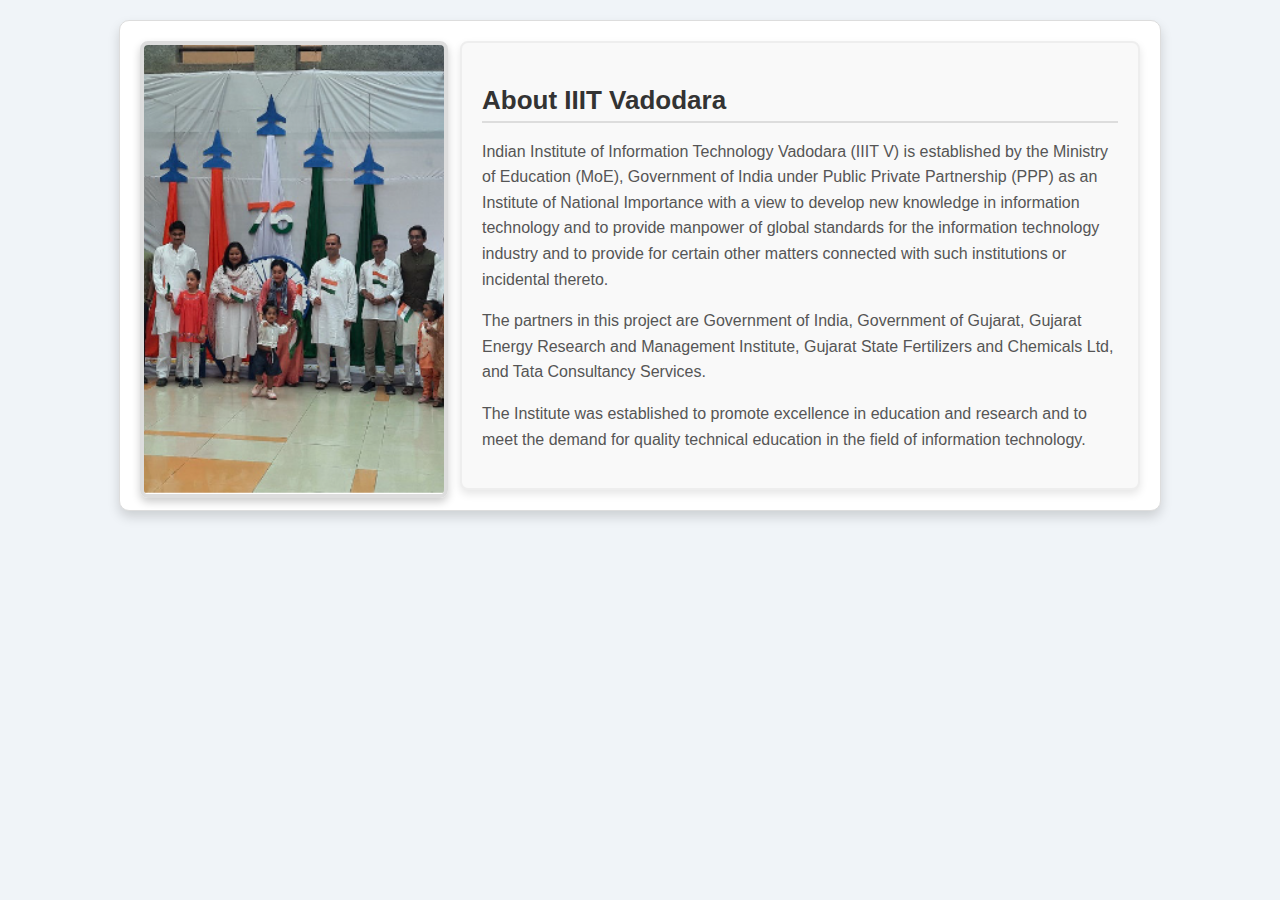
<file: khush content/website/instittute.html>
<!DOCTYPE html>
<html lang="en">
<head>
    <meta charset="UTF-8">
    <meta name="viewport" content="width=device-width, initial-scale=1.0">
    <title>About IIIT Vadodara</title>
    <style>
        body {
            font-family: Arial, sans-serif;
            margin: 20px;
            background-color: #f0f4f8;
            color: #333;
        }

        .container {
            display: grid;
            grid-template-columns: 300px 1fr; /* Image and text columns */
            gap: 20px;
            align-items: stretch; /* Stretch elements to match height */
            background-color: #fff;
            padding: 20px;
            border-radius: 10px;
            border: 1px solid #ddd;
            box-shadow: 0px 6px 12px rgba(0, 0, 0, 0.15);
            max-width: 1000px;
            margin: 0 auto;
        }

        .container img {
            width: 100%;
            height: 100%; /* Make image fill the available height */
            object-fit: cover; /* Maintain aspect ratio within container */
            border-radius: 8px;
            border: 4px solid #ddd; /* Add border around the image */
            box-shadow: 0px 4px 8px rgba(0, 0, 0, 0.2);
        }

        .text-content {
            background-color: #f9f9f9; /* Light background for the text block */
            padding: 20px;
            border-radius: 8px;
            box-shadow: 0px 4px 8px rgba(0, 0, 0, 0.1); /* Subtle shadow for the text block */
            border: 2px solid #eee; /* Add subtle border around text content */
        }

        .text-content h2 {
            font-size: 26px;
            color: #333;
            margin-bottom: 15px;
            border-bottom: 2px solid #ddd; /* Underline the title with border */
            padding-bottom: 5px;
        }

        .text-content p {
            font-size: 16px;
            line-height: 1.6;
            color: #555;
        }
    </style>
</head>
<body>

<div class="container">
    <!-- Image on the left -->
    <img src="website.png" alt="IIIT Vadodara Image">

    <!-- Text content on the right -->
    <div class="text-content">
        <h2>About IIIT Vadodara</h2>
        <p>Indian Institute of Information Technology Vadodara (IIIT V) is established by the Ministry of Education (MoE), Government of India under Public Private Partnership (PPP) as an Institute of National Importance with a view to develop new knowledge in information technology and to provide manpower of global standards for the information technology industry and to provide for certain other matters connected with such institutions or incidental thereto.</p>
        
        <p>The partners in this project are Government of India, Government of Gujarat, Gujarat Energy Research and Management Institute, Gujarat State Fertilizers and Chemicals Ltd, and Tata Consultancy Services.</p>
        
        <p>The Institute was established to promote excellence in education and research and to meet the demand for quality technical education in the field of information technology.</p>
    </div>
</div>

</body>
</html>
</file>
<file: animated navbar/style.css>
@import url('https://fonts.googleapis.com/css2?family=Poppins:ital,wght@0,100;0,200;0,300;0,400;0,500;0,600;0,700;0,800;0,900;1,100;1,200;1,300;1,400;1,500;1,600;1,700;1,800;1,900&display=swap');
:root{
  --color-1: #0f1016;
  --text-color: #f0f0f0;
  --accent-color: #006aff;
}
*{
  margin: 0;
  padding: 0;
}
html{
  font-size: 12pt;
  font-family: Poppins, Segoe UI, Tahoma, sans-serif;
}
nav{
  height: 60px;
  background-color: var(--color-1);
  display: flex;
  justify-content: flex-end;
  align-items: center;
  
}
.links-container{
  height: 100%;
  width: 100%;
  display: flex;
  flex-direction: row;
  align-items: center;
}
nav a{
  height: 100%;
  padding: 0 20px;
  display: flex;
  align-items: center;
  text-decoration: none;
  color: var(--text-color);
}
nav a:hover{
  background-color: var(--accent-color);
}
nav .home-link{
  margin-right: auto;
}
nav svg{
  fill: var(--text-color);
}
#sidebar-active{
  display: none;
}
.open-sidebar-button, .close-sidebar-button{
  display: none;
}
@media(max-width: 450px){
  .links-container{
    flex-direction: column;
    align-items: flex-start;

    position: fixed;
    top: 0;
    right: -100%;
    z-index: 10;
    width: 300px;

    background-color: var(--color-1);
    box-shadow: -5px 0 5px rgba(0, 0, 0, 0.25);
    transition: 0.75s ease-out;
  }
  nav a{
    box-sizing: border-box;
    height: auto;
    width: 100%;
    padding: 20px 30px;
    justify-content: flex-start;
  }
  .open-sidebar-button, .close-sidebar-button{
    padding: 20px;
    display: block;
  }
  #sidebar-active:checked ~ .links-container{
    right: 0;
  }
  #sidebar-active:checked ~ #overlay{
    height: 100%;
    width: 100%;
    position: fixed;
    top: 0;
    left: 0;
    z-index: 9;
  }
}
</file>
